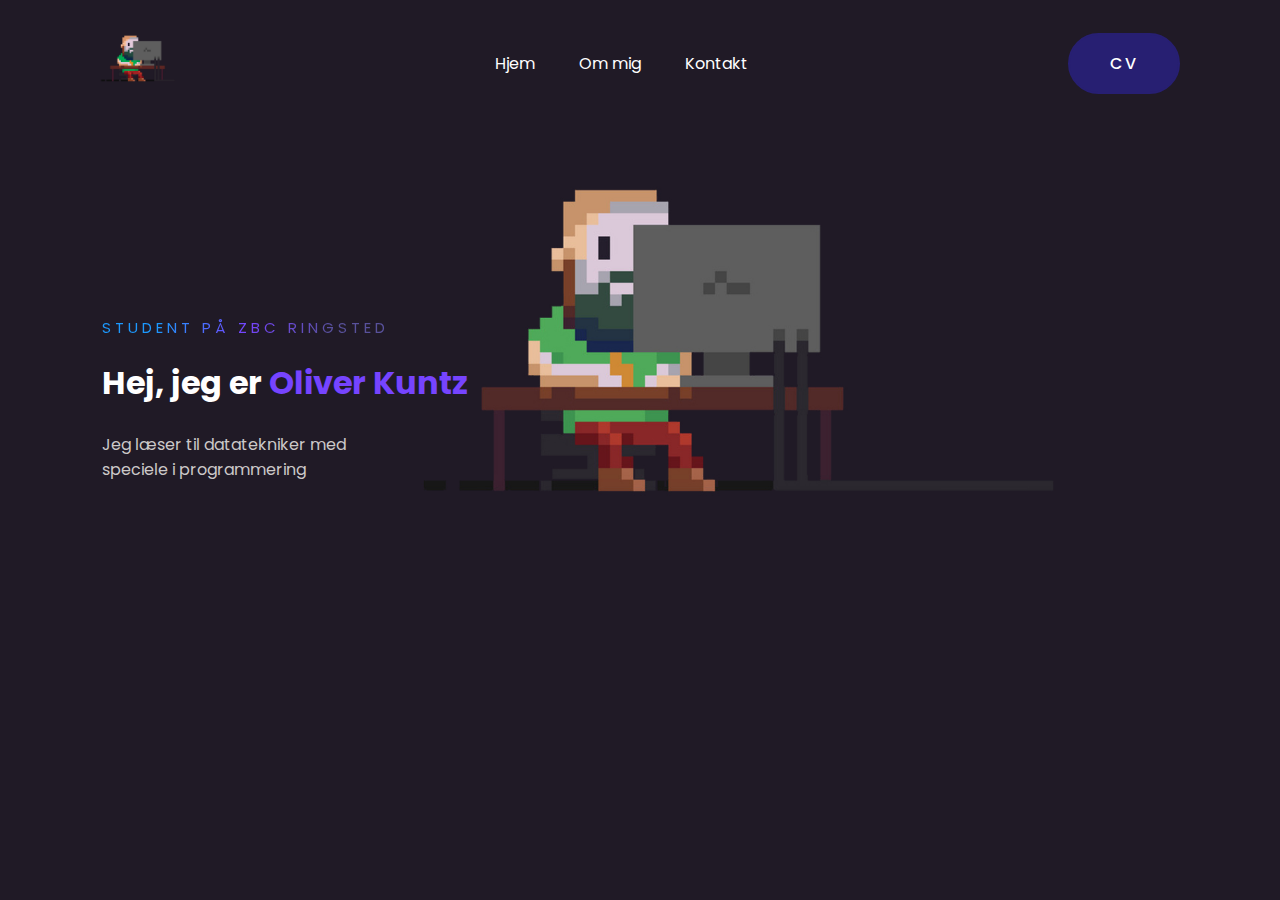
<file: index.html>
<!DOCTYPE html>
<html lang="en">
<head>
    <meta charset="UTF-8">
    <title>Portfolio</title>
    <link rel="stylesheet" href="style.css">
</head>
<body>

    <div class="hero_main">
        <nav>
            <a href="/index.html">
                <img src="/assets/img/logo.png" class="logo">
            </a>
            <ul>
                <li><a href="#">Hjem</a></li>
                <li><a href="/about.html">Om mig</a></li>
                <li><a href="mailto: oliverhvk03@gmail.com">Kontakt</a></li>
            </ul>
            <a href="/assets/OliverKuntzCV.pdf" target="_blank" class="btn">CV</a>
        </nav>

        <div class="content">
            <span class="title">Student på ZBC Ringsted</span>
            <h1>Hej, jeg er  <span>Oliver Kuntz</span></h1>
            <p>Jeg læser til datatekniker med speciele i programmering</p>
        </div>
    </div>

</body>
</html>
</file>
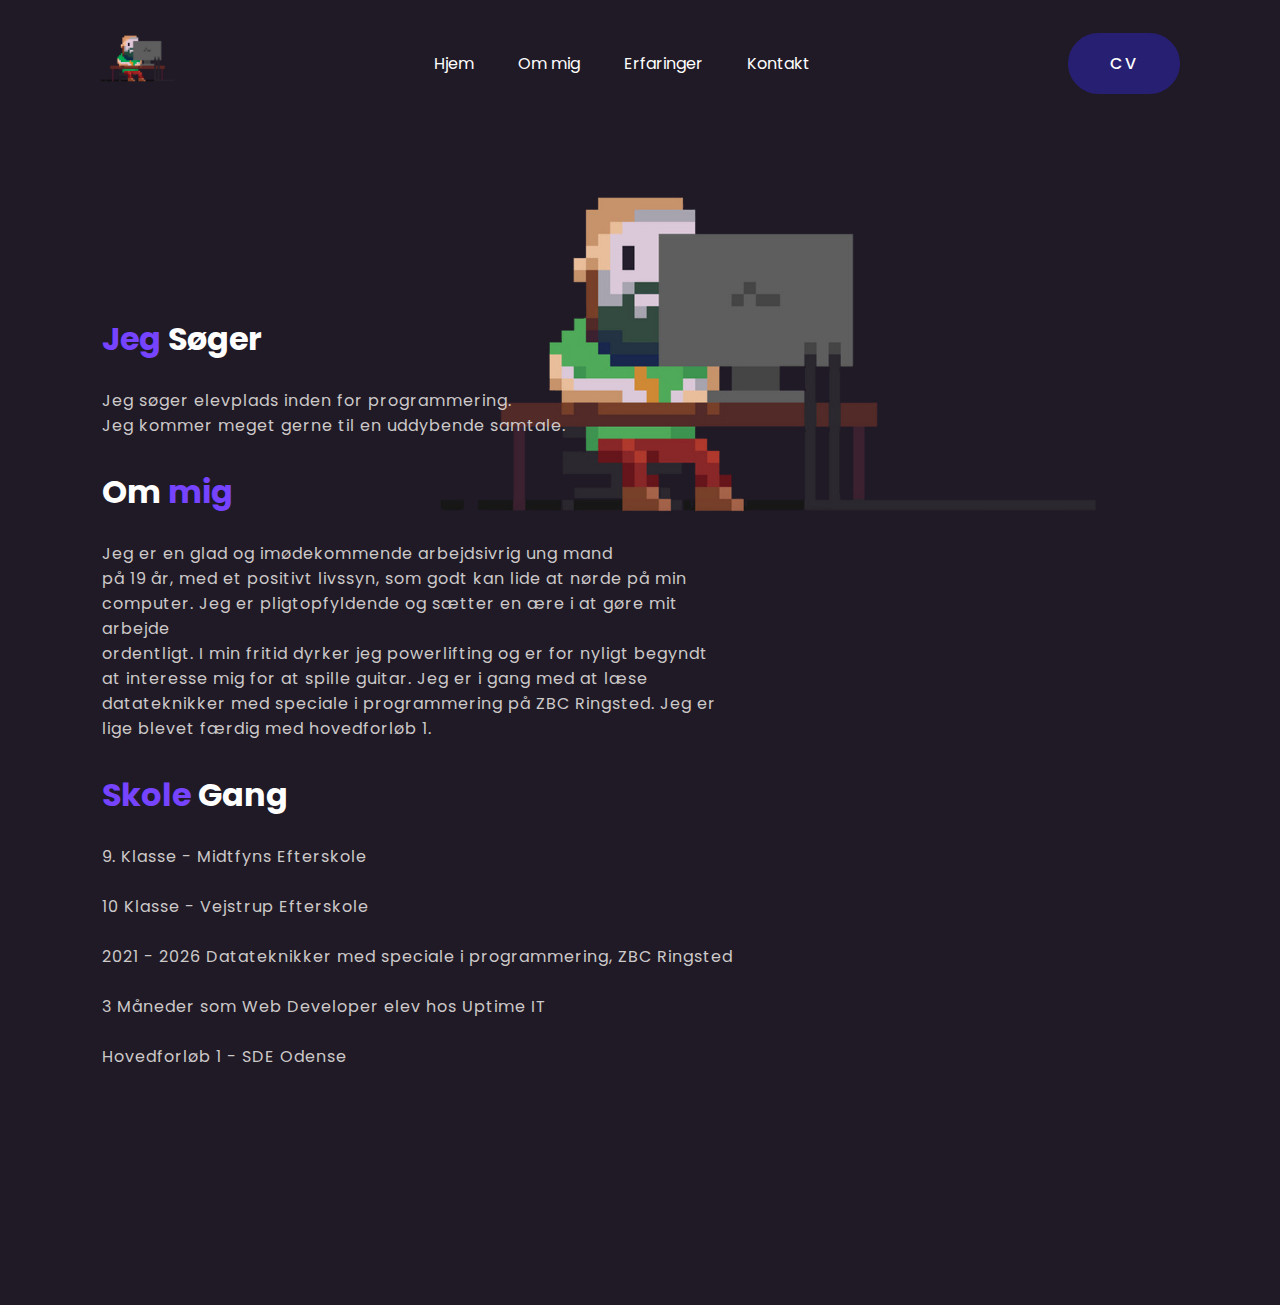
<file: about.html>
<!DOCTYPE html>
<html lang="en">
<head>
    <meta charset="UTF-8">
    <title>Portfolio</title>
    <link rel="stylesheet" href="/CSS/style.css">
</head>
<body>

    <div class="hero">
        <nav>
            <a href="/index.html">
                <img src="/assets/img/logo.png" class="logo">
            </a>
            <ul>
                <li><a href="/index.html">Hjem</a></li>
                <li><a href="#">Om mig</a></li>
                <li><a href="/erfaring.html">Erfaringer</a></li>
                <li><a href="mailto: oliverhvk03@gmail.com">Kontakt</a></li>
            </ul>
            <a href="/assets/OliverKuntzCV.pdf" target="_blank" class="btn">CV</a>
        </nav>

        <div class="content">
            <h1><span>Jeg </span>Søger</h1>
            <p>
                Jeg søger elevplads inden for programmering. <br> Jeg kommer meget
                gerne til en uddybende samtale.
            </p>
            <h1>Om <span>mig</span></h1>
            <p>
                Jeg er en glad og imødekommende arbejdsivrig ung mand <br> på 19 år, med et
                positivt livssyn, som godt kan lide at nørde på min <br> 
                computer. Jeg er pligtopfyldende og sætter en ære i at gøre mit arbejde <br> 
                ordentligt. I min fritid dyrker jeg powerlifting og er for nyligt begyndt <br>
                at interesse mig for at spille guitar. Jeg er i gang med  at  læse datateknikker med speciale i programmering på ZBC
                Ringsted. Jeg er lige blevet færdig med  hovedforløb 1.
            </p>

            <h1><span>Skole </span>Gang</h1>
            <p>
                9. Klasse - Midtfyns Efterskole <br>
                <br>
                10 Klasse - Vejstrup Efterskole <br> 
                <br>
                2021 - 2026 Datateknikker med speciale i programmering, ZBC Ringsted <br>
                <br>
                3 Måneder som Web Developer elev hos Uptime IT <br>
                <br>
                Hovedforløb 1 - SDE Odense
            </p>
        </div>
    </div>

</body>
</html>
</file>
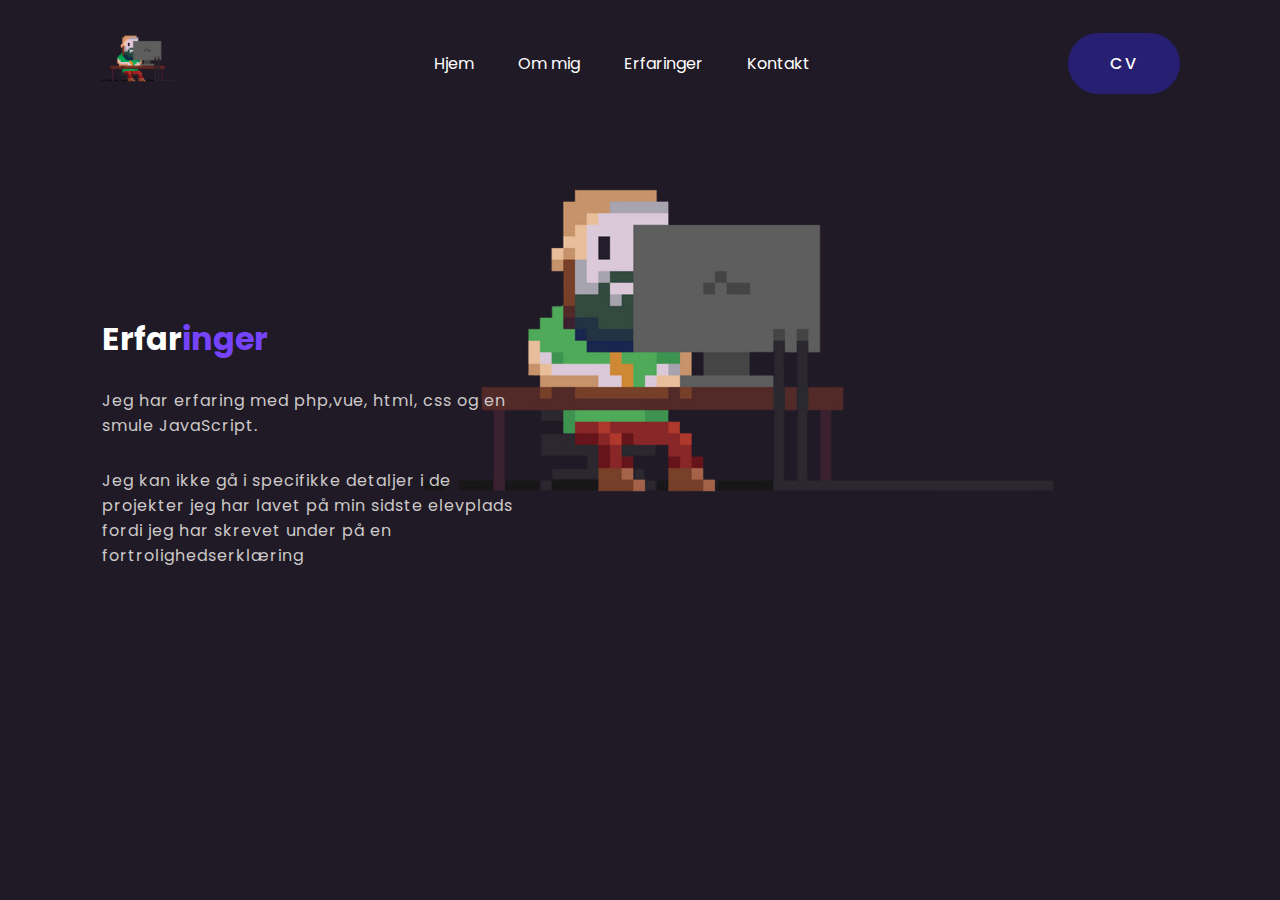
<file: erfaring.html>
<!DOCTYPE html>
<html lang="en">
<head>
    <meta charset="UTF-8">
    <title>Portfolio</title>
    <link rel="stylesheet" href="/CSS/style.css">
</head>
<body>

    <div class="hero_main">
        <nav>
            <a href="/index.html">
                <img src="/assets/img/logo.png" class="logo">
            </a>
            <ul>
                <li><a href="/index.html">Hjem</a></li>
                <li><a href="/about.html">Om mig</a></li>
                <li><a href="#">Erfaringer</a></li>
                <li><a href="mailto: oliverhvk03@gmail.com">Kontakt</a></li>
            </ul>
            <a href="/assets/OliverKuntzCV.pdf" target="_blank" class="btn">CV</a>
        </nav>

        <div class="content">
            <h1>Erfar<span>inger</span></h1>
            <p>Jeg har erfaring med php,vue, html, css og en smule JavaScript.</p>

            <p>
                Jeg kan ikke gå i specifikke detaljer i de
                projekter jeg har lavet på min sidste elevplads <br> fordi jeg har skrevet under på en
                fortrolighedserklæring
            </p>
        </div>
    </div>

</body>
</html>
</file>
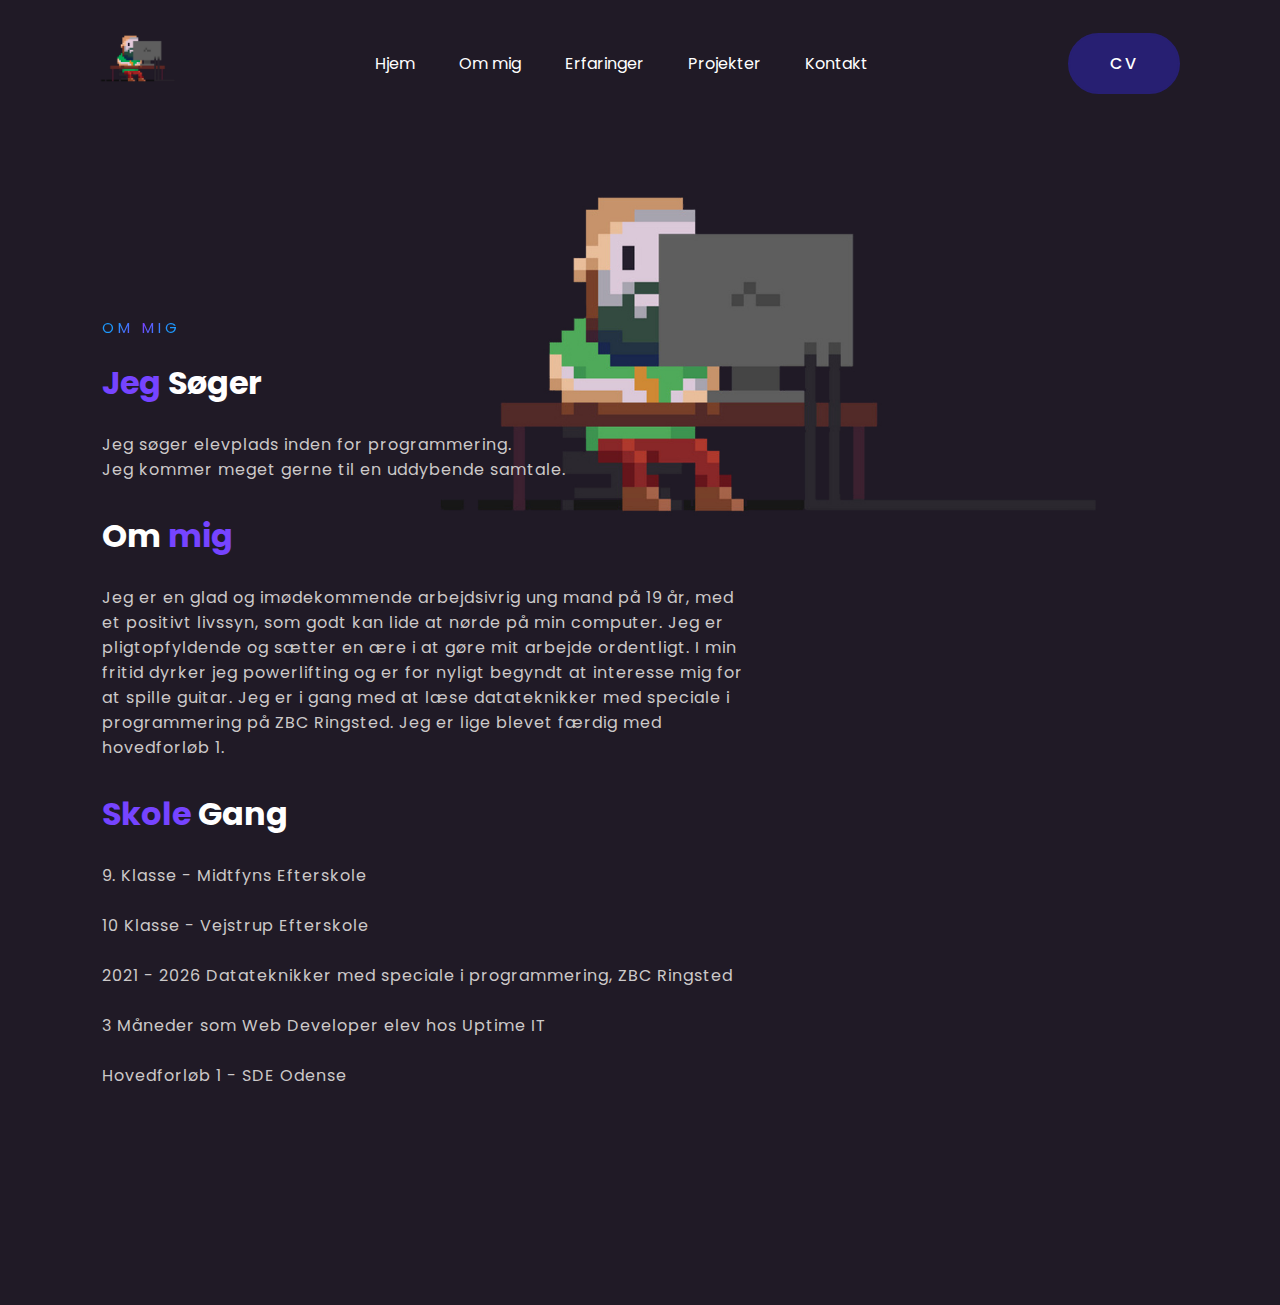
<file: pages/about.html>
<!DOCTYPE html>
<html lang="en">
<head>
    <meta charset="UTF-8">
    <title>Portfolio</title>
    <link rel="stylesheet" href="/CSS/style.css">
</head>
<body>

    <div class="hero">
        <nav>
            <a href="/index.html">
                <img src="/assets/img/logo.png" class="logo">
            </a>
            <ul>
                <li><a href="../index.html">Hjem</a></li>
                <li><a href="#">Om mig</a></li>
                <li><a href="/pages/erfaring.html">Erfaringer</a></li>
                <li><a href="/pages/Projects.html">Projekter</a></li>
                <li><a href="mailto: oliverhvk03@gmail.com">Kontakt</a></li>
            </ul>
            <a href="/assets/OliverKuntzCV.pdf" target="_blank" class="btn">CV</a>
        </nav>

        <div class="content">
            <span class="title">Om mig</span>
            <h1><span>Jeg </span>Søger</h1>
            <p>
                Jeg søger elevplads inden for programmering. <br> Jeg kommer meget
                gerne til en uddybende samtale.
            </p>
            <h1>Om <span>mig</span></h1>
            <p>
                Jeg er en glad og imødekommende arbejdsivrig ung mand på 19 år, med et
                positivt livssyn, som godt kan lide at nørde på min 
                computer. Jeg er pligtopfyldende og sætter en ære i at gøre mit arbejde 
                ordentligt. I min fritid dyrker jeg powerlifting og er for nyligt begyndt
                at interesse mig for at spille guitar. Jeg er i gang med  at  læse datateknikker med speciale i programmering på ZBC
                Ringsted. Jeg er lige blevet færdig med  hovedforløb 1.
            </p>

            <h1><span>Skole </span>Gang</h1>
            <p>
                9. Klasse - Midtfyns Efterskole <br>
                <br>
                10 Klasse - Vejstrup Efterskole <br> 
                <br>
                2021 - 2026 Datateknikker med speciale i programmering, ZBC Ringsted <br>
                <br>
                3 Måneder som Web Developer elev hos Uptime IT <br>
                <br>
                Hovedforløb 1 - SDE Odense
            </p>
        </div>
    </div>

</body>
</html>
</file>
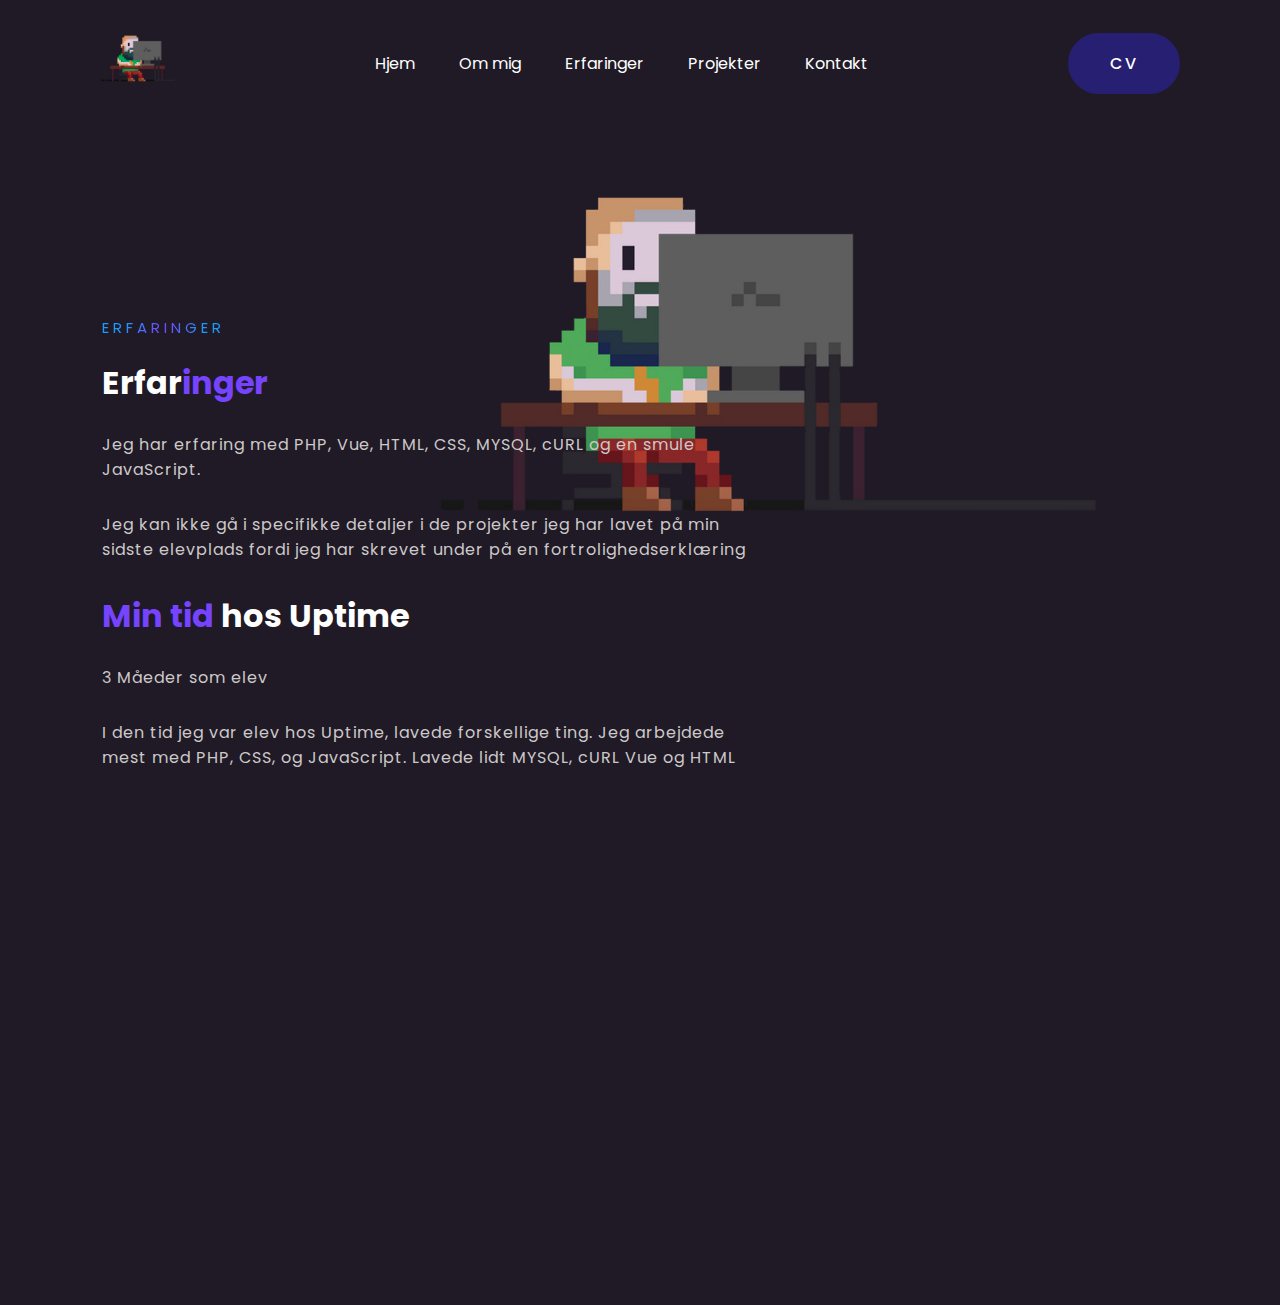
<file: pages/erfaring.html>
<!DOCTYPE html>
<html lang="en">
<head>
    <meta charset="UTF-8">
    <title>Portfolio</title>
    <link rel="stylesheet" href="/CSS/style.css">
</head>
<body>

    <div class="hero">
        <nav>
            <a href="/index.html">
                <img src="/assets/img/logo.png" class="logo">
            </a>
            <ul>
                <li><a href="../index.html">Hjem</a></li>
                <li><a href="/pages/about.html">Om mig</a></li>
                <li><a href="#">Erfaringer</a></li>
                <li><a href="/pages/Projects.html">Projekter</a></li>
                <li><a href="mailto: oliverhvk03@gmail.com">Kontakt</a></li>
            </ul>
            <a href="/assets/OliverKuntzCV.pdf" target="_blank" class="btn">CV</a>
        </nav>

        <div class="content">
            <span class="title">Erfaringer</span>
            <h1>Erfar<span>inger</span></h1>
            <p>Jeg har erfaring med PHP, Vue, HTML, CSS, MYSQL, cURL og en smule JavaScript.</p>

            <p>
                Jeg kan ikke gå i specifikke detaljer i de
                projekter jeg har lavet på min sidste elevplads fordi jeg har skrevet under på en
                fortrolighedserklæring
            </p>

            <h1><span>Min tid</span> hos Uptime</h1>
            <p>3 Måeder som elev</p>

            <p>
                I den tid jeg var elev hos Uptime, lavede forskellige ting.
                Jeg arbejdede mest med PHP, CSS, og JavaScript. Lavede lidt MYSQL, cURL Vue
                og HTML
            </p>
        </div>
    </div>

</body>
</html>
</file>
<file: style.css>
@import url("https://fonts.googleapis.com/css2?family=Poppins:wght@400;500;600;700&display=swap");

* {
  margin: 0;
  padding: 0;
  box-sizing: border-box;
  font-family: "Poppins", sans-serif;
}

a {
  text-decoration: none;
}

.hero {
  width: 100%;
  height: 154vh;
  background: url(/assets/img/bglong.jpg);
  background-size: cover;
}

.hero_main {
  width: 100%;
  height: 100vh;
  background: url(/assets/img/bglong.jpg);
  background-size: cover;
}

nav {
  display: flex;
  align-items: center;
  justify-content: space-between;
  padding: 30px 100px;
}

.logo {
  max-height: 60px;
}

nav ul li {
  list-style: none;
  display: inline-block;
  padding: 10px 20px;
}

nav ul li a {
  color: white;
  position: relative;
  padding: 5px 0;
}

nav ul li a:hover {
  color: #7644ff;
}

nav ul li a:after {
  content: "";
  position: absolute;
  left: 0;
  width: 0;
  height: 3px;
  background: #7644ff;
  transition: 0.3s;
  bottom: 0;
}

nav ul li a:hover:after {
  width: 100%;
}

.btn {
  color: white;
  font-size: 16px;
  text-transform: uppercase;
  letter-spacing: 2px;
  padding: 16px 40px;
  border-radius: 500px;
  display: inline-block;
  font-weight: 500;
  transition: all 0.4s ease-in-out;
  background-size: 152% 100%;
  background: #271f72;
  border: 2px solid #271f72;
}

.btn:hover {
  background: transparent;
  border-color: white;
  color: #7644ff;
}

.content {
  position: absolute;
  top: 35%;
  left: 8%;
}

.content .title {
  color: #1f1f25;
  font-size: 15px;
  text-transform: uppercase;
  letter-spacing: 4px;
  display: inline-block;
  margin-bottom: 20px;
  background: linear-gradient(
    120deg,
    #1c99fe 20.69%,
    #7644ff 50.19%,
    #58519b 79.69%
  );
  -webkit-background-clip: text;
  -webkit-text-fill-color: transparent;
}

.content h1 span {
  color: #7644ff;
}

.content h1 {
  color: white;
}

.content p {
  width: 55%;
  color: rgb(204, 201, 201);
  margin-top: 25px;
  margin-bottom: 30px;
}
</file>
<file: CSS/style.css>
@import url("https://fonts.googleapis.com/css2?family=Poppins:wght@400;500;600;700&display=swap");

* {
  margin: 0;
  padding: 0;
  box-sizing: border-box;
  font-family: "Poppins", sans-serif;
}

a {
  text-decoration: none;
}

.hero {
  width: 100%;
  height: 145vh;
  background: url(/assets/img/bglong.jpg);
  background-size: cover;
}

.hero_main {
  width: 100%;
  height: 100vh;
  background: url(/assets/img/bglong.jpg);
  background-size: cover;
}

.stated {
  color: #1f1f25;
  text-transform: uppercase;
  letter-spacing: 4px;
  display: inline-block;
  margin-bottom: 20px;
  background: linear-gradient(
    120deg,
    #1c99fe 20.69%,
    #7644ff 50.19%,
    #1c99fe 79.69%
  );
  -webkit-background-clip: text;
  -webkit-text-fill-color: transparent;
}

.stated:hover {
  color: #7644ff;
}

.stated:after {
  content: "";
  position: absolute;
  left: 0;
  width: 0;
  height: 3px;
  background-color: #7644ff;
  transition: 0.6s;
  bottom: 0;
}

.stated:hover:after {
  width: 12%;
}

nav {
  display: flex;
  align-items: center;
  justify-content: space-between;
  padding: 30px 100px;
}

.logo {
  max-height: 60px;
}

nav ul li {
  list-style: none;
  display: inline-block;
  padding: 10px 20px;
}

nav ul li a {
  color: white;
  position: relative;
  padding: 5px 0;
}

nav ul li a:hover {
  color: #7644ff;
}

nav ul li a:after {
  content: "";
  position: absolute;
  left: 0;
  width: 0;
  height: 3px;
  background-color: #7644ff;
  transition: 0.6s;
  bottom: 0;
}

nav ul li a:hover:after {
  width: 100%;
}

.btn {
  color: white;
  font-size: 16px;
  text-transform: uppercase;
  letter-spacing: 2px;
  padding: 16px 40px;
  border-radius: 500px;
  display: inline-block;
  font-weight: 500;
  transition: all 0.4s ease-in-out;
  background-size: 152% 100%;
  background: #271f72;
  border: 2px solid #271f72;
}

.btn:hover {
  background: transparent;
  border-color: white;
  color: #7644ff;
}

.content {
  position: absolute;
  top: 35%;
  left: 8%;
}

.content .title {
  color: #1f1f25;
  font-size: 15px;
  text-transform: uppercase;
  letter-spacing: 4px;
  display: inline-block;
  margin-bottom: 20px;
  background: linear-gradient(
    120deg,
    #1c99fe 20.69%,
    #7644ff 50.19%,
    #1c99fe 79.69%
  );
  -webkit-background-clip: text;
  -webkit-text-fill-color: transparent;
}

.content h1 span {
  color: #7644ff;
}

.content h1 {
  color: white;
}

.content p {
  max-width: 55%;
  color: rgb(204, 201, 201);
  margin-top: 25px;
  margin-bottom: 30px;
  letter-spacing: 1px;
}

.gif {
  width: 50%;
  margin-top: 15px;
}
</file>
